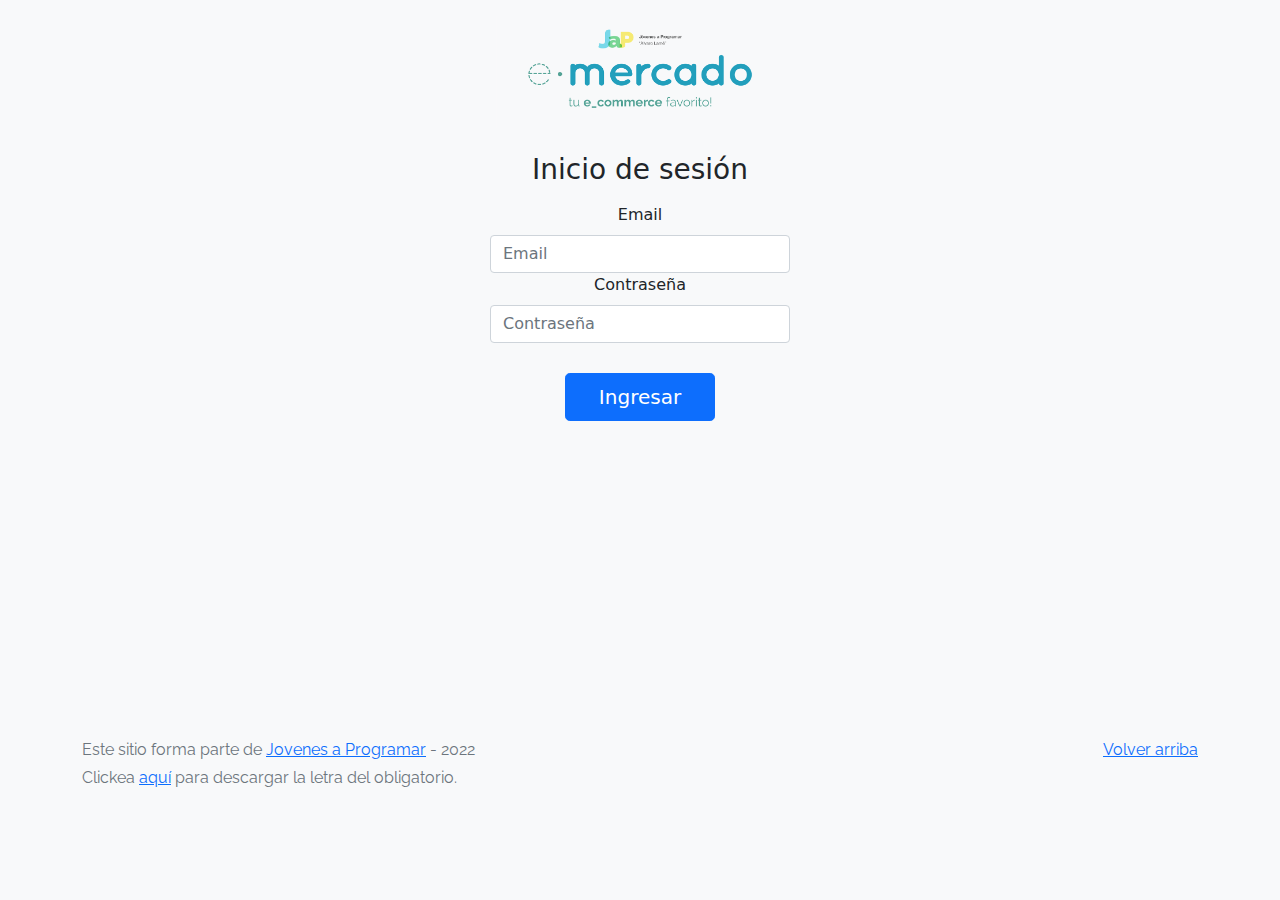
<file: index.html>
<!DOCTYPE html>
<html lang="es">

<head>
  <meta http-equiv="Content-Type" content="text/html; charset=UTF-8">
  <meta name="viewport" content="width=device-width, initial-scale=1, shrink-to-fit=no">
  <title>eMercado - Todo lo que busques está aquí</title>
  
  <link href="https://fonts.googleapis.com/css?family=Raleway:300,300i,400,400i,700,700i,900,900i" rel="stylesheet">
  <link href="css/bootstrap.min.css" rel="stylesheet">
  <link href="css/styles.css" rel="stylesheet">
  <style>
    body {
      background-color: rgb(248, 249, 250);
    }
    button{
      max-width: 150px;
      margin-top: 30px;
    }
  </style>
</head>

<body>
  <body>
    <main class="signin">
        <form>
            <img class="mb-4" src="img/login.png" alt="" width="288" height="114">
            <h1 class="h3 mb-3 fw-normal">Inicio de sesión</h1>
  
            <div class="form-floating">
                <div>
                  <label for="email" class="form-label">Email</label>
                </div>
                <div>
                  <input type="email" class="form-control" id="floatingInput" placeholder="Email">
                  <span class="error" aria-live="polite"></span>
                </div>
            </div>
            <div class="form-floating">
                <div>
                  <label for="password" class="form-label">Contraseña</label>
                </div>
                <div>
                  <input type="password" class="form-control" id="floatingPassword" placeholder="Contraseña">
                  <span class="error" aria-live="polite"></span>
                </div>
            </div>
  
            <button class="w-100 btn btn-lg btn-primary" type="button" id="login_button">Ingresar</button>
            
        </form>
    </main>
    <footer class="text-muted">
        <div class="container">
            <p class="float-end">
                <a href="#">Volver arriba</a>
            </p>
            <p>Este sitio forma parte de <a href="https://jovenesaprogramar.edu.uy/" target="_blank">Jovenes a Programar</a> -
                2022</p>
            <p>Clickea <a target="_blank" href="Letra.pdf">aquí</a> para descargar la letra del obligatorio.</p>
        </div>
    </footer>
  <script src="js/index.js"></script>
</body>

</html>
</file>
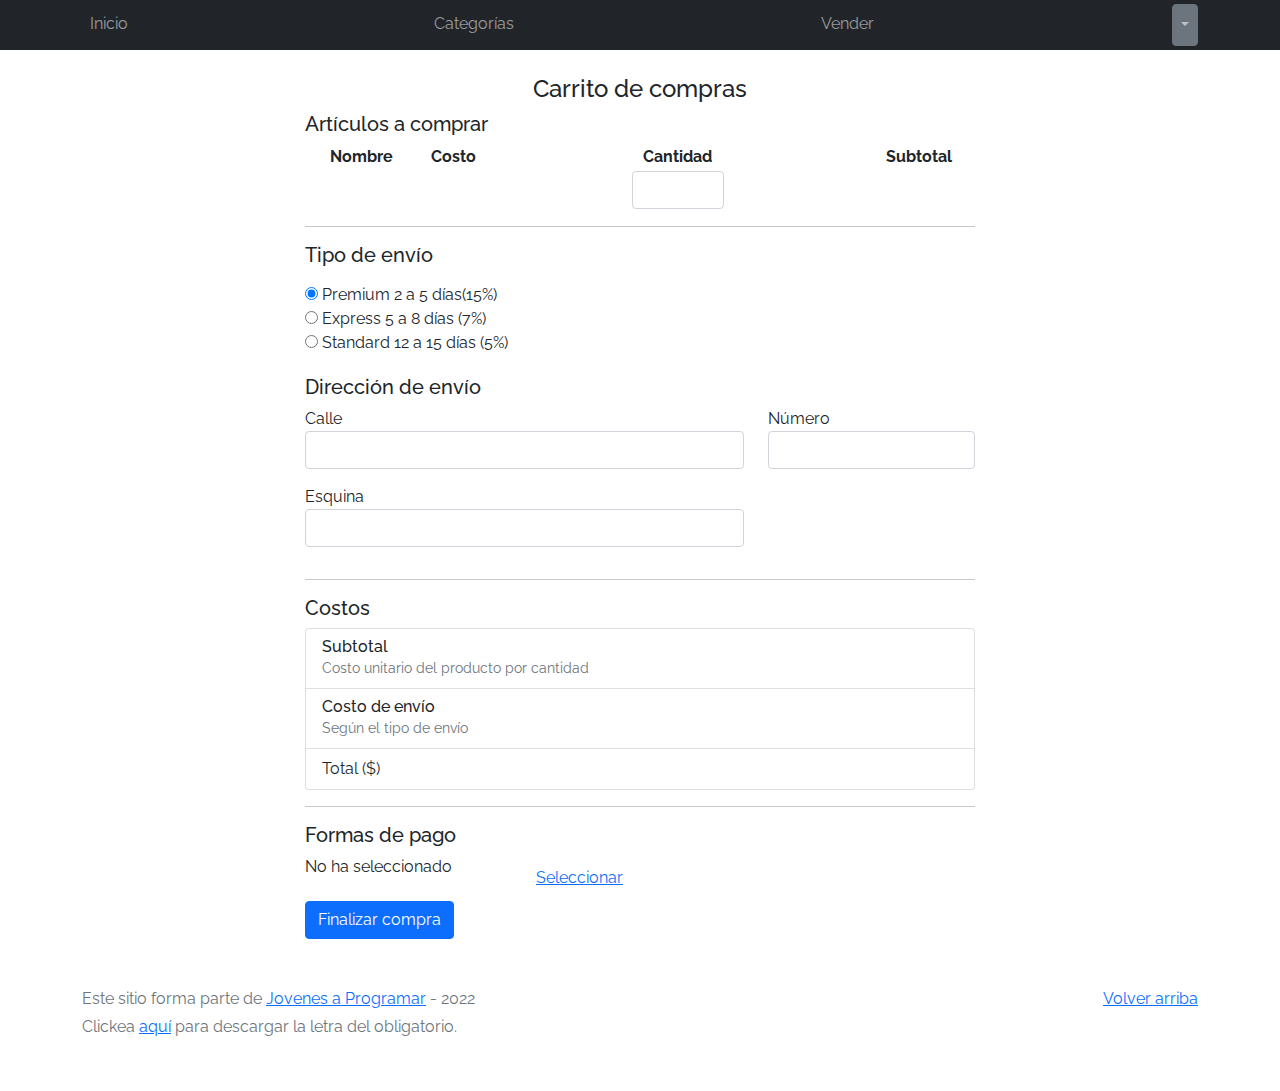
<file: cart.html>
<!DOCTYPE html>
<html lang="es">

<head>
  <meta http-equiv="Content-Type" content="text/html; charset=UTF-8">
  <meta name="viewport" content="width=device-width, initial-scale=1, shrink-to-fit=no">
  <title>eMercado - Todo lo que busques está aquí</title>
  <link href="https://fonts.googleapis.com/css?family=Raleway:300,300i,400,400i,700,700i,900,900i" rel="stylesheet">
  <link href="css/bootstrap.min.css" rel="stylesheet">
  <link href="css/font-awesome.min.css" rel="stylesheet">
  <link href="css/styles.css" rel="stylesheet">
</head>

<body>
  <nav class="navbar navbar-expand-lg navbar-dark bg-dark p-1">
    <div class="container">
      <button class="navbar-toggler" type="button" data-bs-toggle="collapse" data-bs-target="#navbarNav"
        aria-controls="navbarNav" aria-expanded="false" aria-label="Toggle navigation">
        <span class="navbar-toggler-icon"></span>
      </button>
      <div class="collapse navbar-collapse" id="navbarNav">
        <ul class="navbar-nav w-100 justify-content-between">
          <li class="nav-item">
            <a class="nav-link" href="home.html">Inicio</a>
          </li>
          <li class="nav-item">
            <a class="nav-link" href="categories.html">Categorías</a>
          </li>
          <li class="nav-item">
            <a class="nav-link" href="sell.html">Vender</a>
          </li>
          <li class="nav-item">
            <div class="dropdown">
              <a class=" nav-link btn btn-secondary dropdown-toggle" type="button" id="usuario" data-bs-toggle="dropdown">
              </a>
              <ul class="dropdown-menu" aria-labelledby="usuario">
                <li><a class="dropdown-item" href="cart.html">Carrito</a></li>
                <li><a class="dropdown-item" href="my-profile.html">Mi perfil</a></li>
                <li><a class="dropdown-item" href="index.html" id="Session-Close">Cerrar Sesion</a></li>
              </ul>
            </div>
          </li>
        </ul>
      </div>
    </div>
  </nav>
  <main>
    <div class="container">
      <div style="margin:auto";>
        <div style="padding-left: 20%; padding-right: 20%; margin:auto;">
          <h4 class="text-center" style="padding-top: 25px;">Carrito de compras</h4>
          <h5>Artículos a comprar</h5>
          <table style="border-collapse: collapse; width: 100%;" class="text-center">
            <tr style="border-color: black;">
              <th></th>
              <th>Nombre</th>
              <th>Costo</th>
              <th>Cantidad</th>
              <th>Subtotal</th>
            </tr>
            <tr id="cart-load">
              <th id="cart_image"></th>
              <th id="cart_name"></th>
              <th id="cart_cost"></th>
              <th><input id="cart_amount" class="form-control" type="number" value=""style="width:25%;margin:auto"></th>
              <th id="cart_total_cost"></th>
            </tr>
          </table>
          <hr>
          <h5>Tipo de envío</h5>
          <div class="d-block my-3">
            <div class="custom-control custom-radio">
              <input id="gold" name="publicationType" type="radio" class="custom-control-input" checked=""
                required="" onclick="changePorcentage()">
              <label class="custom-control-label" for="gold">Premium 2 a 5 días(15%)</label>
            </div>
            <div class="custom-control custom-radio">
              <input id="premium" name="publicationType" type="radio" class="custom-control-input" required=""onclick="changePorcentage()">
              <label class="custom-control-label" for="premium">Express 5 a 8 días (7%)</label>
            </div>
            <div class="custom-control custom-radio">
              <input id="standard" name="publicationType" type="radio" class="custom-control-input" required="" onclick="changePorcentage()">
              <label class="custom-control-label" for="standard">Standard 12 a 15 días (5%)</label>
            </div>
            <div class="row">
              <h5 style="margin-top: 20px;">Dirección de envío</h5>
              <div class="col-md-8 mb-3">
                <label for="calle">Calle</label>
                <input type="text" class="form-control" id="calle" value="" name="calle">
                <span class="error" aria-live="polite"></span>
              </div>
              <div class="col-md-4 mb-3">
                <label for="numero">Número</label>
                <input type="text" class="form-control" id="numero" value="" name="numero">
                <span class="error" aria-live="polite"></span>
              </div>
              <div class="col-md-8 mb-3">
                <label for="esquina">Esquina</label>
                <input type="text" class="form-control" id="esquina" value="" name="esquina">
                <span class="error" aria-live="polite"></span>
              </div>
            </div>
          </div>
          <hr>
          <h5>Costos</h5>
          <ul class="list-group mb-3">
            <li class="list-group-item d-flex justify-content-between lh-condensed">
              <div>
                <h6 class="my-0">Subtotal</h6>
                <small class="text-muted">Costo unitario del producto por cantidad</small>
              </div>
              <span class="text-muted" id="productCostText"></span>
            </li>
            <li class="list-group-item d-flex justify-content-between lh-condensed">
              <div>
                <h6 class="my-0">Costo de envío</h6>
                <small class="text-muted">Según el tipo de envío</small>
              </div>
              <span class="text-muted" id="comissionText"></span>
            </li>
            <li class="list-group-item d-flex justify-content-between">
              <span>Total ($)</span>
              <strong id="totalCostText"></strong>
            </li>
          </ul>
          <hr>
          <h5>Formas de pago</h5>
          <div class="col-md-6">
            <div class="d-flex justify-content-between" >
              <div>
                <p id="Contenido">No ha seleccionado</p>
                <span class="error" aria-live="polite"></span>
              </div>
              <button type="button" class="m-1 btn btn-link" data-bs-toggle="modal" data-bs-target="#metPago" id="sel_pago">Seleccionar</button>
            </div>
            <button id="finalizar_compra" type="button" class="btn btn-primary">Finalizar compra</button>
          </div>
        </div>
      </div>
    </div>
  </main>
  <footer class="text-muted">
    <div class="container">
      <p class="float-end">
        <a href="#">Volver arriba</a>
      </p>
      <p>Este sitio forma parte de <a href="https://jovenesaprogramar.edu.uy/" target="_blank">Jovenes a Programar</a> -
        2022</p>
      <p>Clickea <a target="_blank" href="Letra.pdf">aquí</a> para descargar la letra del obligatorio.</p>
    </div>
  </footer>
  <div id="spinner-wrapper">
    <div class="lds-ring">
      <div></div>
      <div></div>
      <div></div>
      <div></div>
    </div>
  </div>

  <div class="modal fade" tabindex="-1" id="metPago" style="display: none;" aria-hidden="true">
    <div class="modal-dialog" role="document">
      <div class="modal-content">
        <div class="modal-header">
          <h5 class="modal-title">Forma de pago</h5>
        </div>
        <div class="modal-body">
          <div>
            <input id="credit" name="payType" type="radio" class="custom-control-input" checked=""
              required="">
            <label class="custom-control-label" for="gold">Tarjeta de credito</label>
            <hr>
            <div class="row">
              <div class="col-md-8 mb-3">
                <label for="calle">Número de tarjeta</label>
                <input type="text" class="form-control" id="num_tarjeta" value="" name="num_tarjeta">
                <span class="error" aria-live="polite"></span>
              </div>
              <div class="col-md-4 mb-3">
                <label for="numero">Código de seg.</label>
                <input type="text" class="form-control" id="cod_seg" value="" name="cod_seg">
                <span class="error" aria-live="polite"></span>
              </div>
            </div>
            <div class="col-md-8 mb-3">
              <label for="esquina">Vencimiento(MM/AA)</label>
              <input type="text" class="form-control" id="vencimiento" value="" name="vencimiento">
              <span class="error" aria-live="polite"></span>
            </div>
          </div>
          <div class="custom-control custom-radio">
            <input id="bank" name="payType" type="radio" class="custom-control-input" required="">
            <label class="custom-control-label" for="premium">Transferencia bancaria</label>
            <hr>
            <div class="col-md-8 mb-3">
              <label for="esquina">Número de cuenta</label>
              <input type="text" class="form-control" id="num_cuenta" value="" name="num_cuenta">
              <span class="error" aria-live="polite"></span>
            </div>
          </div>
        </div>
        <div class="modal-footer">
          <button type="button" class="btn btn-primary" data-bs-dismiss="modal">Cerrar</button>
        </div>
      </div>
    </div>
  </div>
  <div class="alert alert-success alert-dismissible fade" role="alert" id="alert-success">
    <p>¡Has comprado con éxito!</p>
    <button type="button" class="btn-close" data-bs-dismiss="alert" aria-label="Close"></button>
  </div>
  
  <script src="js/bootstrap.bundle.min.js"></script>
  <script src="js/init.js"></script>
  <script src="js/cart.js"></script>
</body>



</html>
</file>
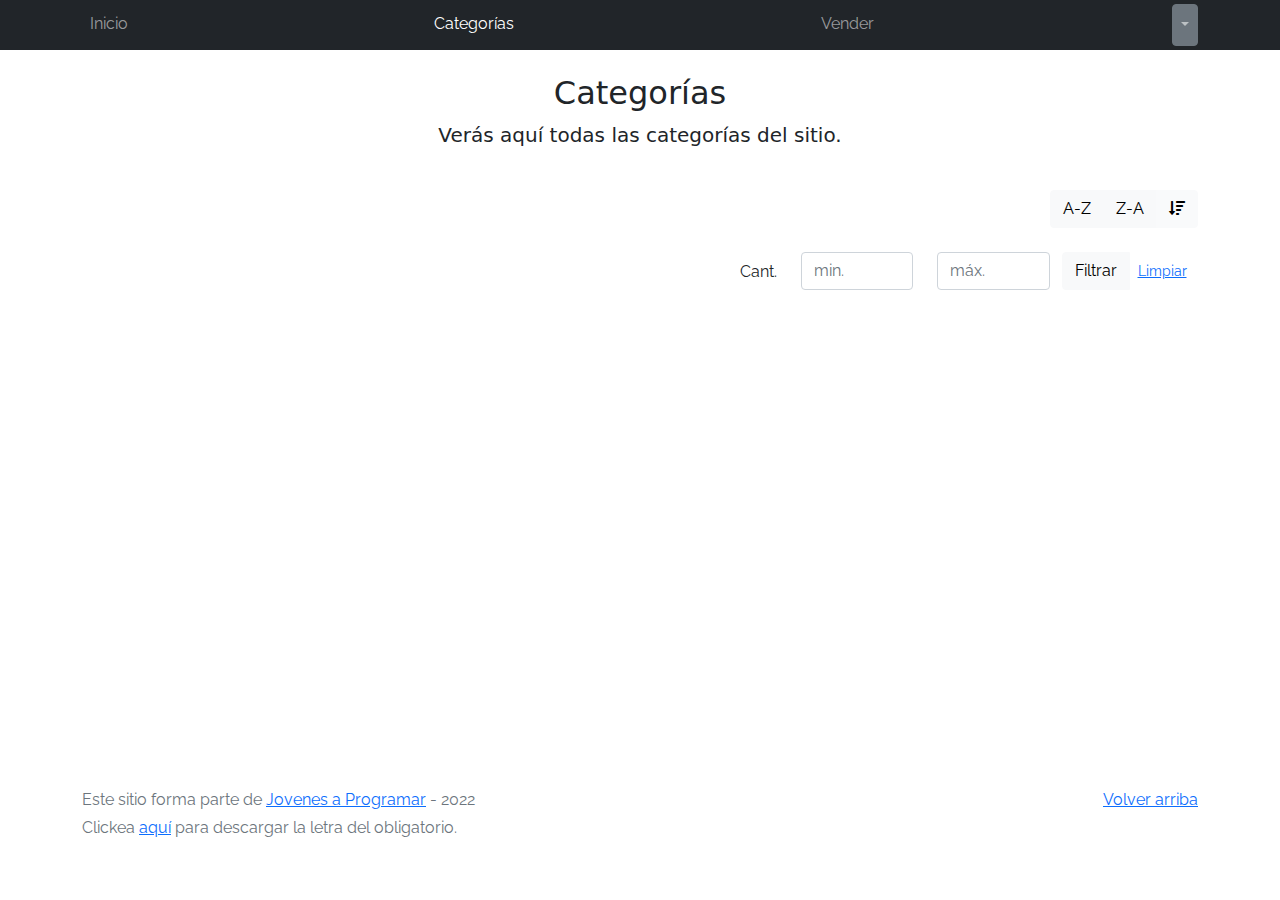
<file: categories.html>
<!DOCTYPE html>
<html lang="es">

<head>
  <meta http-equiv="Content-Type" content="text/html; charset=UTF-8">
  <meta name="viewport" content="width=device-width, initial-scale=1, shrink-to-fit=no">
  <title>eMercado - Todo lo que busques está aquí</title>

  <link href="https://fonts.googleapis.com/css?family=Raleway:300,300i,400,400i,700,700i,900,900i" rel="stylesheet">
  <link href="css/font-awesome.min.css" rel="stylesheet">
  <link href="css/bootstrap.min.css" rel="stylesheet">
  <link href="css/styles.css" rel="stylesheet">
</head>

<body>
  <nav class="navbar navbar-expand-lg navbar-dark bg-dark p-1">
    <div class="container">
      <button class="navbar-toggler" type="button" data-bs-toggle="collapse" data-bs-target="#navbarNav"
        aria-controls="navbarNav" aria-expanded="false" aria-label="Toggle navigation">
        <span class="navbar-toggler-icon"></span>
      </button>
      <div class="collapse navbar-collapse" id="navbarNav">
        <ul class="navbar-nav w-100 justify-content-between">
          <li class="nav-item">
            <a class="nav-link" href="home.html">Inicio</a>
          </li>
          <li class="nav-item">
            <a class="nav-link active" href="categories.html">Categorías</a>
          </li>
          <li class="nav-item">
            <a class="nav-link" href="sell.html">Vender</a>
          </li>
          <li class="nav-item">
            <div class="dropdown">
              <a class=" nav-link btn btn-secondary dropdown-toggle" type="button" id="usuario" data-bs-toggle="dropdown">
              </a>
              <ul class="dropdown-menu" aria-labelledby="usuario">
                <li><a class="dropdown-item" href="cart.html">Carrito</a></li>
                <li><a class="dropdown-item" href="my-profile.html">Mi perfil</a></li>
                <li><a class="dropdown-item" href="index.html" id="Session-Close">Cerrar Sesion</a></li>
              </ul>
            </div>
          </li>
        </ul>
      </div>
    </div>
  </nav>
  <main class="pb-5">
    <div class="text-center p-4">
      <h2>Categorías</h2>
      <p class="lead">Verás aquí todas las categorías del sitio.</p>
    </div>
    <div class="container">
      <div class="row">
        <div class="col text-end">
          <div class="btn-group btn-group-toggle mb-4" data-bs-toggle="buttons">
            <input type="radio" class="btn-check" name="options" id="sortAsc">
            <label class="btn btn-light" for="sortAsc">A-Z</label>
            <input type="radio" class="btn-check" name="options" id="sortDesc">
            <label class="btn btn-light" for="sortDesc">Z-A</label>
            <input type="radio" class="btn-check" name="options" id="sortByCount" checked>
            <label class="btn btn-light" for="sortByCount"><i class="fas fa-sort-amount-down mr-1"></i></label>
          </div>
        </div>
      </div>
      <div class="row">
        <div class="col-lg-6 offset-lg-6 col-md-12 mb-1 container">
          <div class="row container p-0 m-0">
            <div class="col">
              <p class="font-weight-normal text-end my-2">Cant.</p>
            </div>
            <div class="col">
              <input class="form-control" type="number" placeholder="min." id="rangeFilterCountMin">
            </div>
            <div class="col">
              <input class="form-control" type="number" placeholder="máx." id="rangeFilterCountMax">
            </div>
            <div class="col-3 p-0">
              <div class="btn-group" role="group">
                <button class="btn btn-light btn-block" id="rangeFilterCount">Filtrar</button>
                <button class="btn btn-link btn-sm" id="clearRangeFilter">Limpiar</button>
              </div>
            </div>
          </div>
        </div>
      </div>
      <div class="row">
        <div class="list-group" id="cat-list-container">
        </div>
      </div>
    </div>
  </main>
  <footer class="text-muted">
    <div class="container">
      <p class="float-end">
        <a href="#">Volver arriba</a>
      </p>
      <p>Este sitio forma parte de <a href="https://jovenesaprogramar.edu.uy/" target="_blank">Jovenes a Programar</a> -
        2022</p>
      <p>Clickea <a target="_blank" href="Letra.pdf">aquí</a> para descargar la letra del obligatorio.</p>
    </div>
  </footer>
  <div id="spinner-wrapper">
    <div class="lds-ring">
      <div></div>
      <div></div>
      <div></div>
      <div></div>
    </div>
  </div>
  <script src="js/bootstrap.bundle.min.js"></script>
  <script src="js/init.js"></script>
  <script src="js/categories.js"></script>
</body>

</html>
</file>
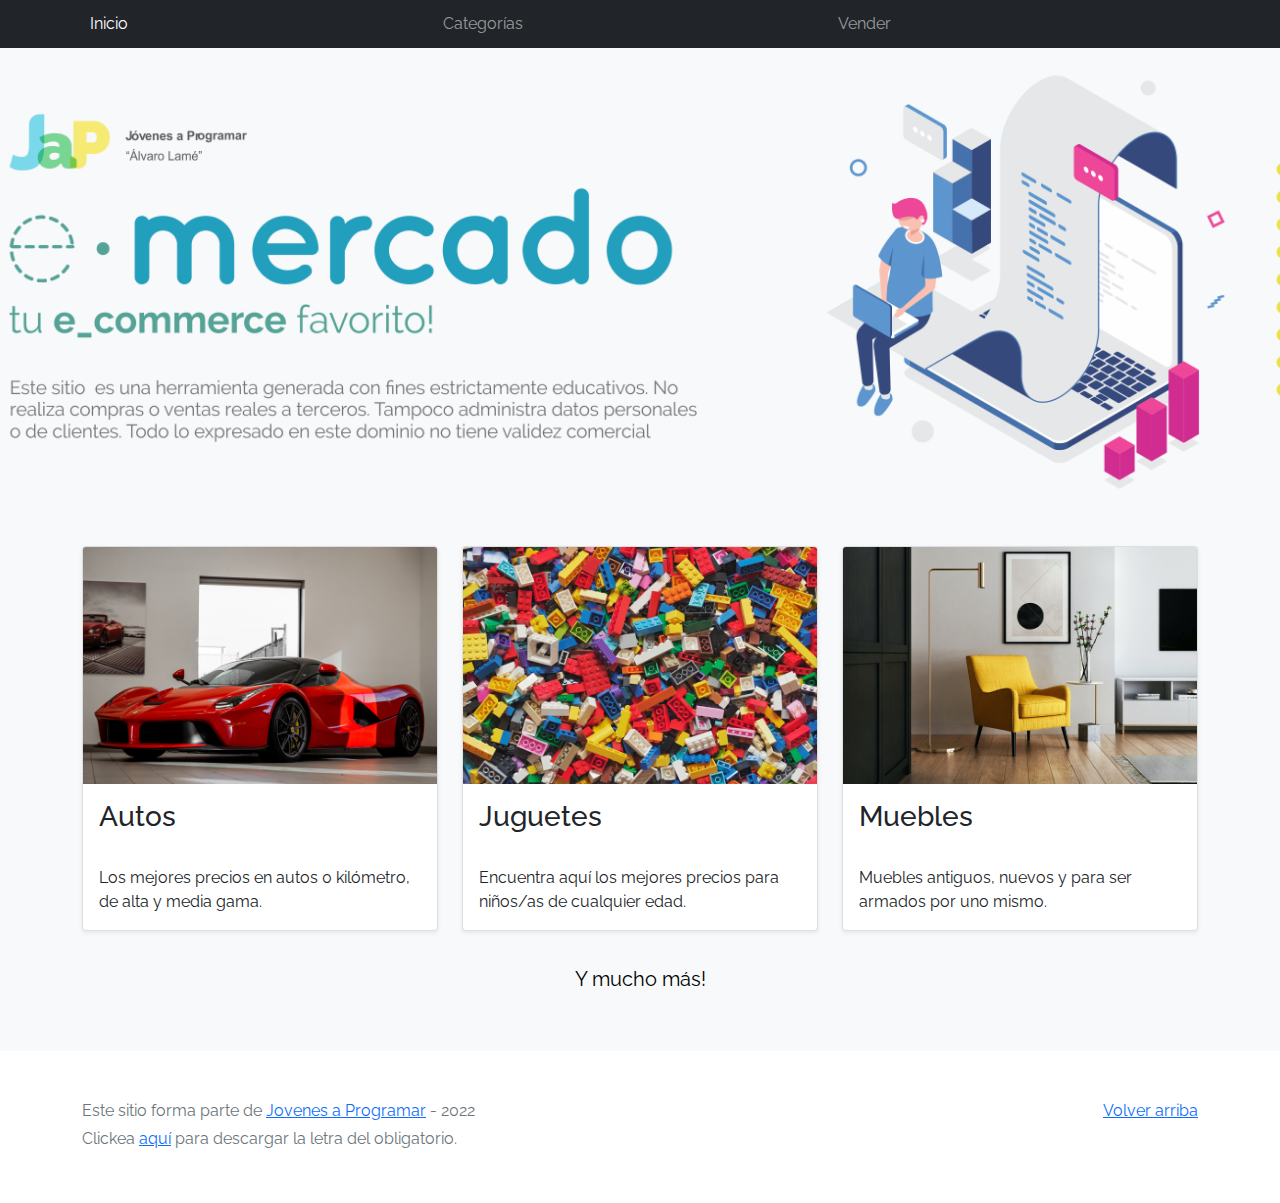
<file: home.html>
<!DOCTYPE html>
<html lang="es">

<head>
  <meta http-equiv="Content-Type" content="text/html; charset=UTF-8">
  <meta name="viewport" content="width=device-width, initial-scale=1, shrink-to-fit=no">
  <title>eMercado - Todo lo que busques está aquí</title>

  <link href="https://fonts.googleapis.com/css?family=Raleway:300,300i,400,400i,700,700i,900,900i" rel="stylesheet">
  <link href="css/bootstrap.min.css" rel="stylesheet">
  <link href="css/styles.css" rel="stylesheet">
</head>

<body>
  <nav class="navbar navbar-expand-lg navbar-dark bg-dark p-1">
    <div class="container">
      <button class="navbar-toggler" type="button" data-bs-toggle="collapse" data-bs-target="#navbarNav"
        aria-controls="navbarNav" aria-expanded="false" aria-label="Toggle navigation">
        <span class="navbar-toggler-icon"></span>
      </button>
      <div class="collapse navbar-collapse" id="navbarNav">
        <ul class="navbar-nav w-100 justify-content-between">
          <li class="nav-item">
            <a class="nav-link active" href="home.html">Inicio</a>
          </li>
          <li class="nav-item">
            <a class="nav-link" href="categories.html">Categorías</a>
          </li>
          <li class="nav-item">
            <a class="nav-link" href="sell.html">Vender</a>
          </li>
          <li class="nav-item">
          </li>
        </ul>
      </div>
    </div>
  </nav>
  <main>
    <div class="jumbotron text-center"></div>
    <div class="album py-5 bg-light">
      <div class="container">
        <div class="row">
          <div class="col-md-4">
            <div class="card mb-4 shadow-sm custom-card cursor-active" id="autos">
              <img class="bd-placeholder-img card-img-top" src="img/cars_index.jpg"
                alt="Imgagen representativa de la categoría 'Autos'">
              <h3 class="m-3">Autos</h3>
              <div class="card-body">
                <p class="card-text">Los mejores precios en autos 0 kilómetro, de alta y media gama.</p>
              </div>
            </div>
          </div>
          <div class="col-md-4">
            <div class="card mb-4 shadow-sm custom-card cursor-active" id="juguetes">
              <img class="bd-placeholder-img card-img-top" src="img/toys_index.jpg"
                alt="Imgagen representativa de la categoría 'Juguetes'">
              <h3 class="m-3">Juguetes</h3>
              <div class="card-body">
                <p class="card-text">Encuentra aquí los mejores precios para niños/as de cualquier edad.</p>
              </div>
            </div>
          </div>
          <div class="col-md-4">
            <div class="card mb-4 shadow-sm custom-card cursor-active" id="muebles">
              <img class="bd-placeholder-img card-img-top" src="img/furniture_index.jpg"
                alt="Imgagen representativa de la categoría 'Muebles'">
              <h3 class="m-3">Muebles</h3>
              <div class="card-body">
                <p class="card-text">Muebles antiguos, nuevos y para ser armados por uno mismo.</p>
              </div>
            </div>
          </div>
        </div>
        <div class="row">
          <a class="btn btn-light btn-lg btn-block" href="categories.html">Y mucho más!</a>
        </div>
      </div>
    </div>
  </main>
  <footer class="text-muted">
    <div class="container">
      <p class="float-end">
        <a href="#">Volver arriba</a>
      </p>
      <p>Este sitio forma parte de <a href="https://jovenesaprogramar.edu.uy/" target="_blank">Jovenes a Programar</a> -
        2022</p>
      <p>Clickea <a target="_blank" href="Letra.pdf">aquí</a> para descargar la letra del obligatorio.</p>
    </div>
  </footer>
  <script src="js/bootstrap.bundle.min.js"></script>
  <script src="js/home.js"></script>
  <script src="js/init.js"></script>
</body>

</html>
</file>
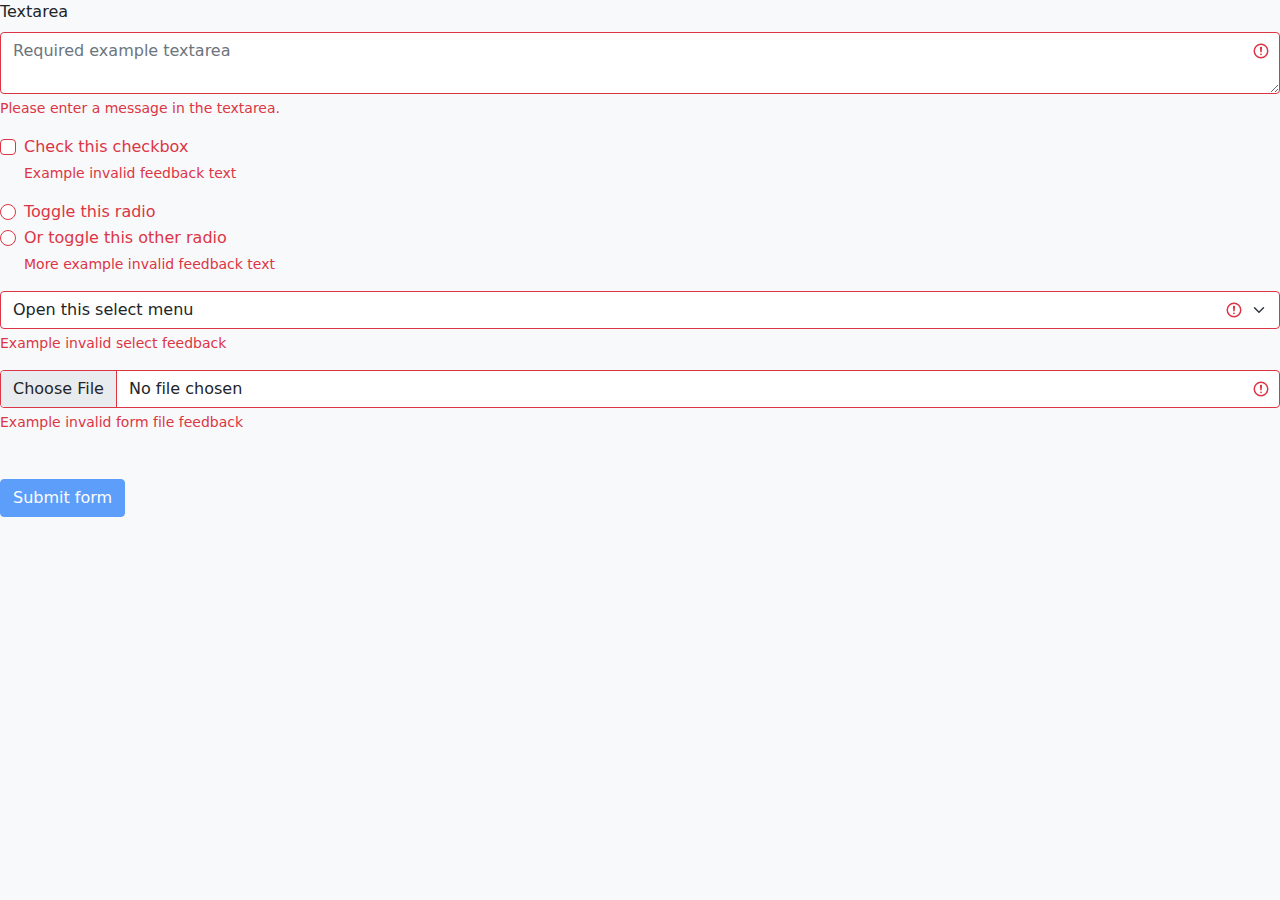
<file: login.html>
<!DOCTYPE html>
<html lang="es">

<head>
  <meta http-equiv="Content-Type" content="text/html; charset=UTF-8">
  <meta name="viewport" content="width=device-width, initial-scale=1, shrink-to-fit=no">
  <title>eMercado - Todo lo que busques está aquí</title>
  
  <link href="https://fonts.googleapis.com/css?family=Raleway:300,300i,400,400i,700,700i,900,900i" rel="stylesheet">
  <link href="css/bootstrap.min.css" rel="stylesheet">
  <link href="css/styles.css" rel="stylesheet">
  <style>
    body {
      background-color: rgb(248, 249, 250);
    }
    button{
      max-width: 150px;
      margin-top: 30px;
    }
  </style>
</head>

<body>
  <body>
    <form class="was-validated">
      <div class="mb-3">
        <label for="validationTextarea" class="form-label">Textarea</label>
        <textarea class="form-control is-invalid" id="validationTextarea" placeholder="Required example textarea" required></textarea>
        <div class="invalid-feedback">
          Please enter a message in the textarea.
        </div>
      </div>
    
      <div class="form-check mb-3">
        <input type="checkbox" class="form-check-input" id="validationFormCheck1" required>
        <label class="form-check-label" for="validationFormCheck1">Check this checkbox</label>
        <div class="invalid-feedback">Example invalid feedback text</div>
      </div>
    
      <div class="form-check">
        <input type="radio" class="form-check-input" id="validationFormCheck2" name="radio-stacked" required>
        <label class="form-check-label" for="validationFormCheck2">Toggle this radio</label>
      </div>
      <div class="form-check mb-3">
        <input type="radio" class="form-check-input" id="validationFormCheck3" name="radio-stacked" required>
        <label class="form-check-label" for="validationFormCheck3">Or toggle this other radio</label>
        <div class="invalid-feedback">More example invalid feedback text</div>
      </div>
    
      <div class="mb-3">
        <select class="form-select" required aria-label="select example">
          <option value="">Open this select menu</option>
          <option value="1">One</option>
          <option value="2">Two</option>
          <option value="3">Three</option>
        </select>
        <div class="invalid-feedback">Example invalid select feedback</div>
      </div>
    
      <div class="mb-3">
        <input type="file" class="form-control" aria-label="file example" required>
        <div class="invalid-feedback">Example invalid form file feedback</div>
      </div>
    
      <div class="mb-3">
        <button class="btn btn-primary" type="submit" disabled>Submit form</button>
      </div>
    </form>
  <script src="js/index.js"></script>
</body>

</html>
</file>
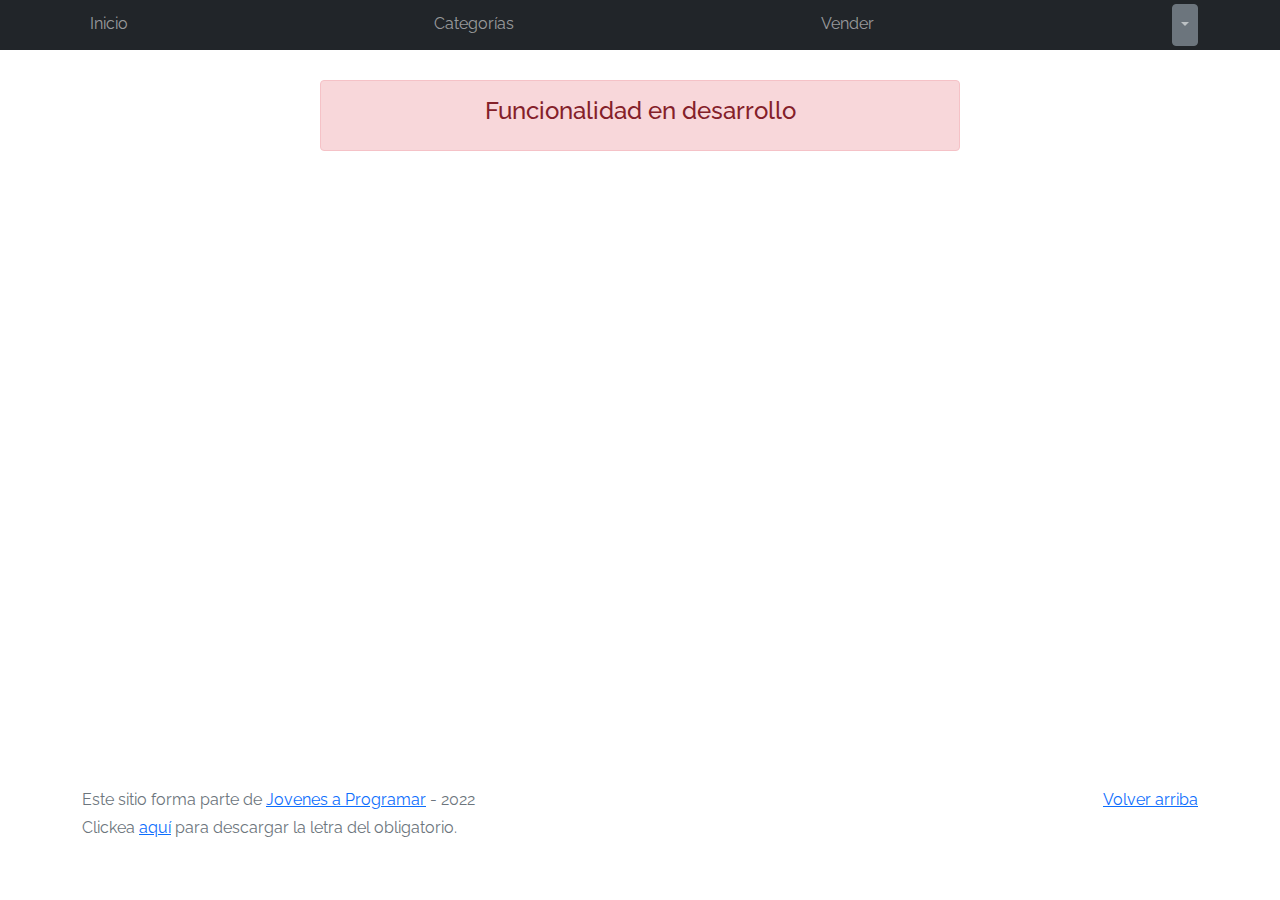
<file: my-profile.html>
<!DOCTYPE html>
<html lang="es">

<head>
  <meta http-equiv="Content-Type" content="text/html; charset=UTF-8">
  <meta name="viewport" content="width=device-width, initial-scale=1, shrink-to-fit=no">
  <title>eMercado - Todo lo que busques está aquí</title>
  <link href="https://fonts.googleapis.com/css?family=Raleway:300,300i,400,400i,700,700i,900,900i" rel="stylesheet">
  <link href="css/bootstrap.min.css" rel="stylesheet">
  <link href="css/styles.css" rel="stylesheet">
  <style>
    .bd-placeholder-img {
      font-size: 1.125rem;
      text-anchor: middle;
      -webkit-user-select: none;
      -moz-user-select: none;
      -ms-user-select: none;
      user-select: none;
    }

    @media (min-width: 768px) {
      .bd-placeholder-img-lg {
        font-size: 3.5rem;
      }
    }
  </style>
</head>

<body>
  <nav class="navbar navbar-expand-lg navbar-dark bg-dark p-1">
    <div class="container">
      <button class="navbar-toggler" type="button" data-bs-toggle="collapse" data-bs-target="#navbarNav"
        aria-controls="navbarNav" aria-expanded="false" aria-label="Toggle navigation">
        <span class="navbar-toggler-icon"></span>
      </button>
      <div class="collapse navbar-collapse" id="navbarNav">
        <ul class="navbar-nav w-100 justify-content-between">
          <li class="nav-item">
            <a class="nav-link" href="home.html">Inicio</a>
          </li>
          <li class="nav-item">
            <a class="nav-link" href="categories.html">Categorías</a>
          </li>
          <li class="nav-item">
            <a class="nav-link" href="sell.html">Vender</a>
          </li>
          <li class="nav-item">
            <div class="dropdown">
              <a class=" nav-link btn btn-secondary dropdown-toggle" type="button" id="usuario" data-bs-toggle="dropdown">
              </a>
              <ul class="dropdown-menu" aria-labelledby="usuario">
                <li><a class="dropdown-item" href="cart.html">Carrito</a></li>
                <li><a class="dropdown-item" href="my-profile.html">Mi perfil</a></li>
                <li><a class="dropdown-item" href="index.html" id="Session-Close">Cerrar Sesion</a></li>
              </ul>
            </div>
          </li>
        </ul>
      </div>
    </div>
  </nav>
  <main>
    <div class="container">
      <div class="alert alert-danger text-center" role="alert">
        <h4 class="alert-heading">Funcionalidad en desarrollo</h4>
      </div>
    </div>
  </main>
  <footer class="text-muted">
    <div class="container">
      <p class="float-end">
        <a href="#">Volver arriba</a>
      </p>
      <p>Este sitio forma parte de <a href="https://jovenesaprogramar.edu.uy/" target="_blank">Jovenes a Programar</a> -
        2022</p>
      <p>Clickea <a target="_blank" href="Letra.pdf">aquí</a> para descargar la letra del obligatorio.</p>
    </div>
  </footer>
  <script src="js/bootstrap.bundle.min.js"></script>
  <script src="js/init.js"></script>
  <script src="js/my-profile.js"></script>
</body>

</html>
</file>
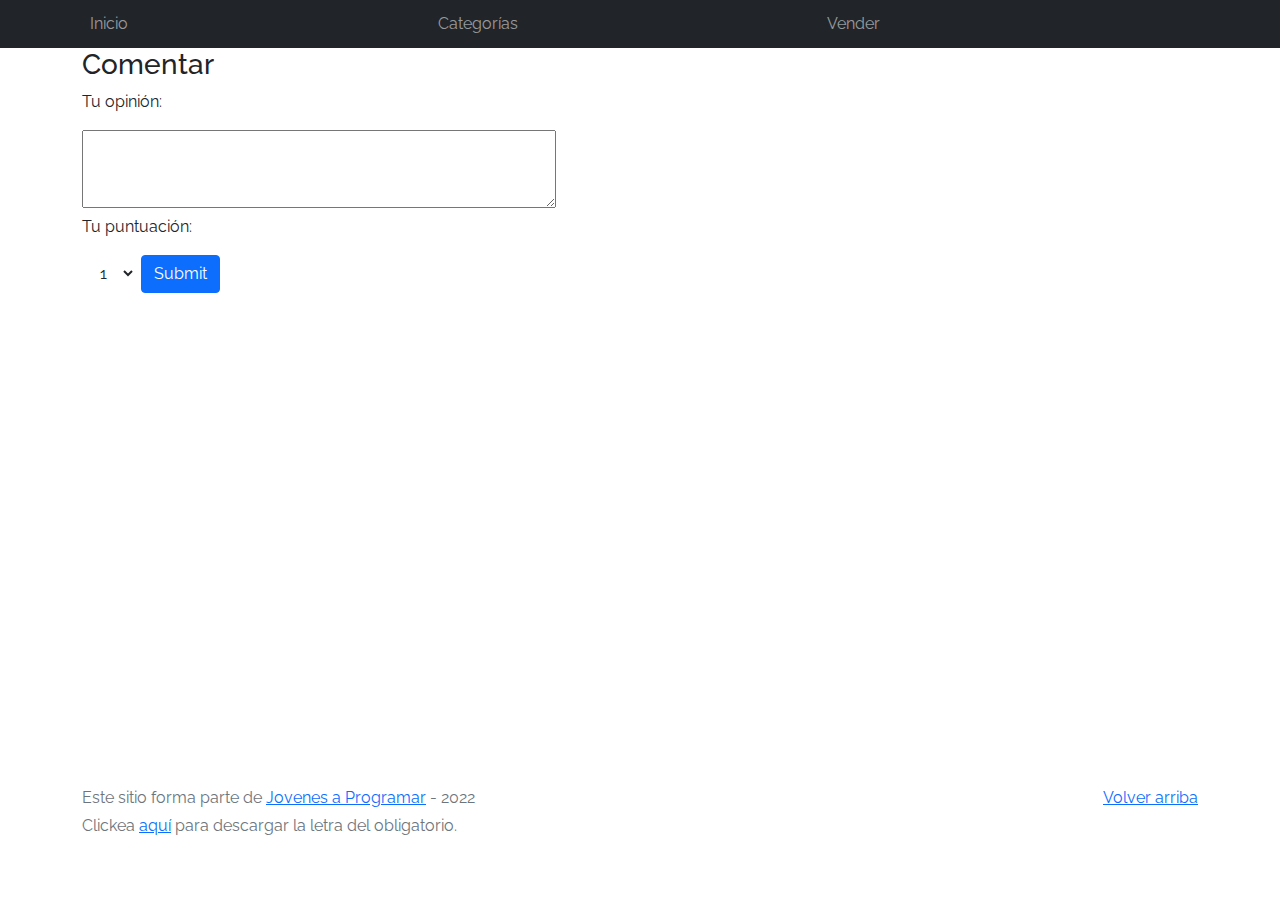
<file: product-info.html>
<!DOCTYPE html>
<html lang="es">

<head>
  <meta http-equiv="Content-Type" content="text/html; charset=UTF-8">
  <meta name="viewport" content="width=device-width, initial-scale=1, shrink-to-fit=no">
  <title>eMercado - Todo lo que busques está aquí</title>

  <link href="https://fonts.googleapis.com/css?family=Raleway:300,300i,400,400i,700,700i,900,900i" rel="stylesheet">
  <link href="css/font-awesome.min.css" rel="stylesheet">
  <link href="css/bootstrap.min.css" rel="stylesheet">
  <link href="css/styles.css" rel="stylesheet">
</head>

<body>
  <nav class="navbar navbar-expand-lg navbar-dark bg-dark p-1">
    <div class="container">
      <button class="navbar-toggler" type="button" data-bs-toggle="collapse" data-bs-target="#navbarNav"
        aria-controls="navbarNav" aria-expanded="false" aria-label="Toggle navigation">
        <span class="navbar-toggler-icon"></span>
      </button>
      <div class="collapse navbar-collapse" id="navbarNav">
        <ul class="navbar-nav w-100 justify-content-between">
          <li class="nav-item">
            <a class="nav-link" href="home.html">Inicio</a>
          </li>
          <li class="nav-item">
            <a class="nav-link" href="categories.html">Categorías</a>
          </li>
          <li class="nav-item">
            <a class="nav-link" href="sell.html">Vender</a>
          </li>
          <li class="nav-item">
            <a class="nav-link" id="usuario"></a>
          </li>
        </ul>
      </div>
    </div>
  </nav>
  <main>
    <div class="container" id="product_info_contaider">

    </div>
    <div class="container">
      <form>
        <h3>Comentar</h3>
        <p>Tu opinión:</p>
        <textarea name="opinion" rows="3" cols="50"></textarea> 
        <p>Tu puntuación:</p>
        <select name="puntuación"class="btn">
          <option value="1">1</option>
          <option value="2">2</option>
          <option value="3">3</option>
          <option value="4">4</option>
          <option value="5">5</option>
        </select>
        <input type="submit" class="btn btn-primary">
      </form>
    </div>
  </main>
  <footer class="text-muted">
    <div class="container">
      <p class="float-end">
        <a href="#">Volver arriba</a>
      </p>
      <p>Este sitio forma parte de <a href="https://jovenesaprogramar.edu.uy/" target="_blank">Jovenes a Programar</a> -
        2022</p>
      <p>Clickea <a target="_blank" href="Letra.pdf">aquí</a> para descargar la letra del obligatorio.</p>
    </div>
  </footer>
  <div id="spinner-wrapper">
    <div class="lds-ring">
      <div></div>
      <div></div>
      <div></div>
      <div></div>
    </div>
  </div>
  <script src="js/bootstrap.bundle.min.js"></script>
  <script src="js/init.js"></script>
  <script src="js/product-info.js"></script>
</body>

</html>
</file>
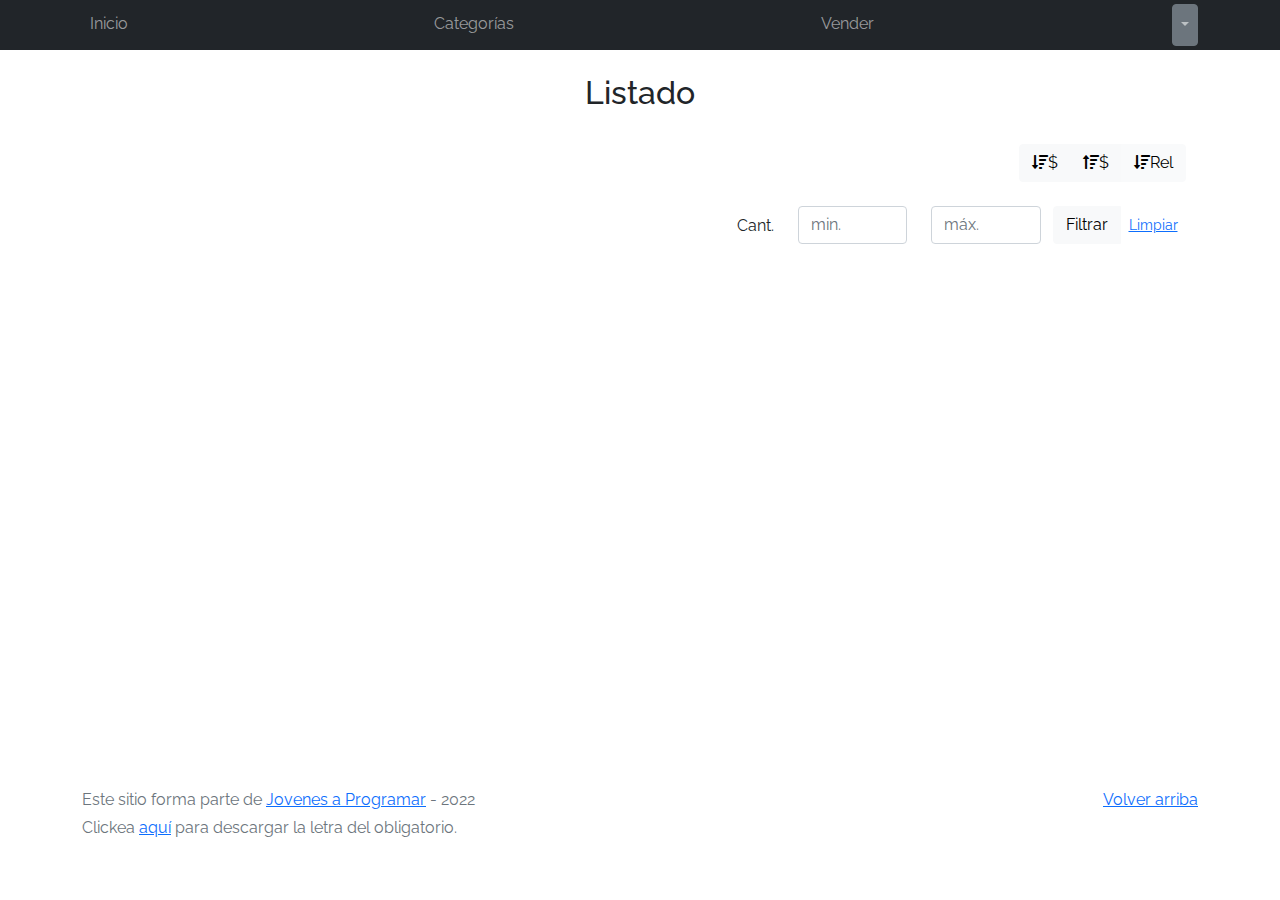
<file: products.html>
<!DOCTYPE html>
<html lang="es">

<head>
  <meta http-equiv="Content-Type" content="text/html; charset=UTF-8">
  <meta name="viewport" content="width=device-width, initial-scale=1, shrink-to-fit=no">
  <title>eMercado - Todo lo que busques está aquí</title>

  <link href="https://fonts.googleapis.com/css?family=Raleway:300,300i,400,400i,700,700i,900,900i" rel="stylesheet">
  <link href="css/font-awesome.min.css" rel="stylesheet">
  <link href="css/bootstrap.min.css" rel="stylesheet">
  <link href="css/styles.css" rel="stylesheet">
</head>

<body>
  <nav class="navbar navbar-expand-lg navbar-dark bg-dark p-1">
    <div class="container">
      <button class="navbar-toggler" type="button" data-bs-toggle="collapse" data-bs-target="#navbarNav"
        aria-controls="navbarNav" aria-expanded="false" aria-label="Toggle navigation">
        <span class="navbar-toggler-icon"></span>
      </button>
      <div class="collapse navbar-collapse" id="navbarNav">
        <ul class="navbar-nav w-100 justify-content-between">
          <li class="nav-item">
            <a class="nav-link" href="home.html">Inicio</a>
          </li>
          <li class="nav-item">
            <a class="nav-link" href="categories.html">Categorías</a>
          </li>
          <li class="nav-item">
            <a class="nav-link" href="sell.html">Vender</a>
          </li>
          <li class="nav-item">
            <div class="dropdown">
              <a class=" nav-link btn btn-secondary dropdown-toggle" type="button" id="usuario" data-bs-toggle="dropdown">
              </a>
              <ul class="dropdown-menu" aria-labelledby="usuario">
                <li><a class="dropdown-item" href="cart.html">Carrito</a></li>
                <li><a class="dropdown-item" href="my-profile.html">Mi perfil</a></li>
                <li><a class="dropdown-item" href="index.html" id="Session-Close">Cerrar Sesion</a></li>
              </ul>
            </div>
          </li>
        </ul>
      </div>
    </div>
  </nav>
  <main class="pb-5 container">
    <div class="text-center p-4">
      <h2>Listado</h2>
    </div>
    <div class="container">
      <div class="row">
        <div class="col text-end">
          <div class="btn-group btn-group-toggle mb-4" data-bs-toggle="buttons">
            <input type="radio" class="btn-check" name="options" id="sortAsc">
            <label class="btn btn-light" for="sortAsc"><i class="fas fa-sort-amount-down mr-1"></i>$</label>
            <input type="radio" class="btn-check" name="options" id="sortDesc">
            <label class="btn btn-light" for="sortDesc"><i class="fas fa-sort-amount-up mr-1"></i>$</label>
            <input type="radio" class="btn-check" name="options" id="sortByRel" checked>
            <label class="btn btn-light" for="sortByRel"><i class="fas fa-sort-amount-down mr-1"></i>Rel</label>
          </div>
        </div>
      </div>
      <div class="row">
        <div class="col-lg-6 offset-lg-6 col-md-12 mb-1 container">
          <div class="row container p-0 m-0">
            <div class="col">
              <p class="font-weight-normal text-end my-2">Cant.</p>
            </div>
            <div class="col">
              <input class="form-control" type="number" placeholder="min." id="rangeFilterCostMin">
            </div>
            <div class="col">
              <input class="form-control" type="number" placeholder="máx." id="rangeFilterCostMax">
            </div>
            <div class="col-3 p-0">
              <div class="btn-group" role="group">
                <button class="btn btn-light btn-block" id="rangeFilterCost">Filtrar</button>
                <button class="btn btn-link btn-sm" id="clearRangeFilter">Limpiar</button>
              </div>
            </div>
          </div>
        </div>
      </div>
      <div class="row">
        <div class="list-group" id="cat-list-container">
          
        </div>
      </div>
    </div>
  </main>
  <footer class="text-muted">
    <div class="container">
      <p class="float-end">
        <a href="#">Volver arriba</a>
      </p>
      <p>Este sitio forma parte de <a href="https://jovenesaprogramar.edu.uy/" target="_blank">Jovenes a Programar</a> -
        2022</p>
      <p>Clickea <a target="_blank" href="Letra.pdf">aquí</a> para descargar la letra del obligatorio.</p>
    </div>
  </footer>
  <div id="spinner-wrapper">
    <div class="lds-ring">
      <div></div>
      <div></div>
      <div></div>
      <div></div>
    </div>
  </div>
  <script src="js/bootstrap.bundle.min.js"></script>
  <script src="js/init.js"></script>
  <script src="js/products.js"></script>
</body>

</html>
</file>
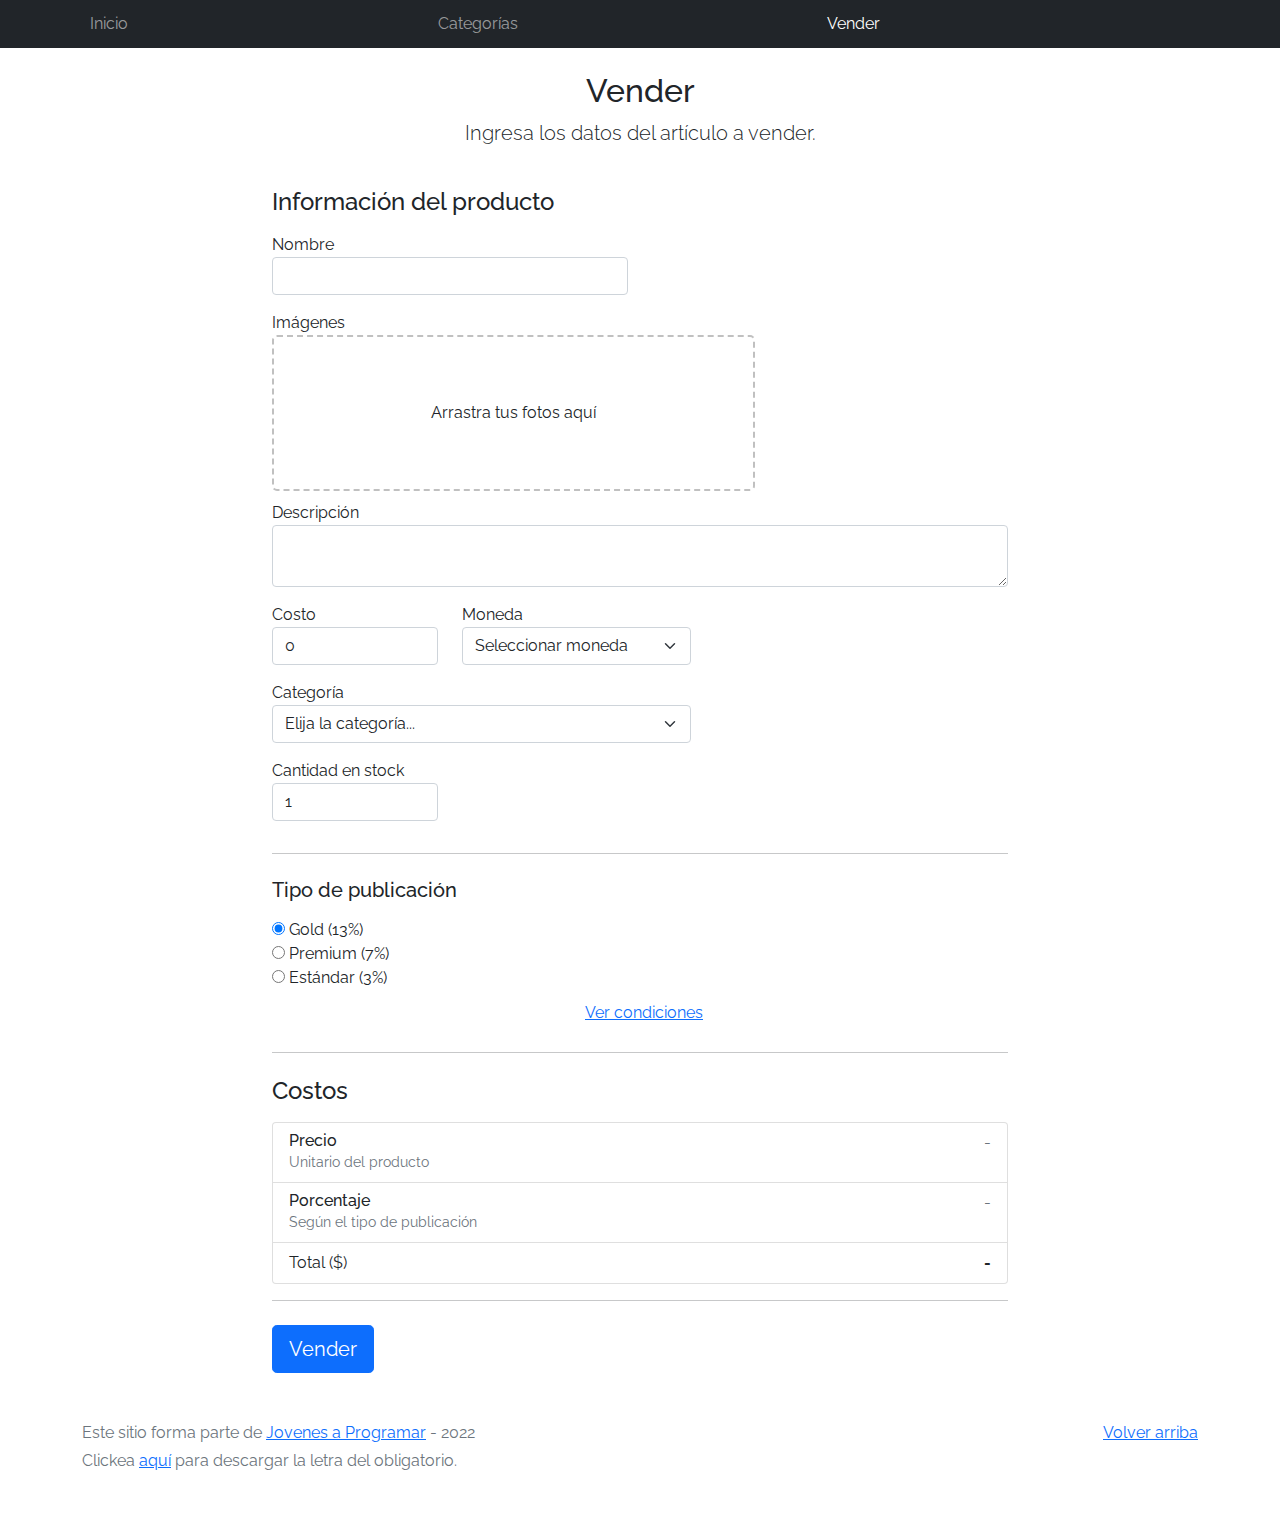
<file: sell.html>
<!DOCTYPE html>
<html lang="es">

<head>
  <meta http-equiv="Content-Type" content="text/html; charset=UTF-8">
  <meta name="viewport" content="width=device-width, initial-scale=1, shrink-to-fit=no">
  <title>eMercado - Todo lo que busques está aquí</title>
  <link href="https://fonts.googleapis.com/css?family=Raleway:300,300i,400,400i,700,700i,900,900i" rel="stylesheet">
  <link href="css/bootstrap.min.css" rel="stylesheet">
  <link href="css/dropzone.css" rel="stylesheet">
  <link href="css/styles.css" rel="stylesheet">
</head>

<body>
  <nav class="navbar navbar-expand-lg navbar-dark bg-dark p-1">
    <div class="container">
      <button class="navbar-toggler" type="button" data-bs-toggle="collapse" data-bs-target="#navbarNav"
        aria-controls="navbarNav" aria-expanded="false" aria-label="Toggle navigation">
        <span class="navbar-toggler-icon"></span>
      </button>
      <div class="collapse navbar-collapse" id="navbarNav">
        <ul class="navbar-nav w-100 justify-content-between">
          <li class="nav-item">
            <a class="nav-link" href="home.html">Inicio</a>
          </li>
          <li class="nav-item">
            <a class="nav-link" href="categories.html">Categorías</a>
          </li>
          <li class="nav-item">
            <a class="nav-link active" href="sell.html">Vender</a>
          </li>
          <li class="nav-item">
            <a class="nav-link" id="usuario"></a>
          </li>
        </ul>
      </div>
    </div>
  </nav>
  <div class="container">
    <div class="text-center p-4">
      <h2>Vender</h2>
      <p class="lead">Ingresa los datos del artículo a vender.</p>
    </div>
    <div class="row justify-content-md-center">
      <div class="col-md-8 order-md-1">
        <h4 class="mb-3">Información del producto</h4>
        <form class="needs-validation" id="sell-info">
          <div class="row">
            <div class="col-md-6 mb-3">
              <label for="productName">Nombre</label>
              <input type="text" class="form-control" id="productName" value="" name="productName">
              <div class="invalid-feedback">
                Ingresa un nombre
              </div>
            </div>
          </div>
          <div class="row">
            <div class="col-md-8 order-md-1">
              <label>Imágenes</label>
              <div class="needsclick dz-clickable" id="file-upload">
                <div class="dz-message needsclick">
                  Arrastra tus fotos aquí<br>
                </div>
              </div>
            </div>
          </div>
          <div class="row">
            <div class="col-md-12 mb-3">
              <label for="productDescription">Descripción</label>
              <textarea name="productDescription" class="form-control" id="productDescription"></textarea>
            </div>
          </div>
          <div class="row">
            <div class="col-md-3 mb-3">
              <label for="productCostInput">Costo</label>
              <input type="number" name="productCostInput" class="form-control" id="productCostInput" placeholder="" required="" value="0"
                min="0">
              <div class="invalid-feedback">
                El costo debe ser mayor que 0.
              </div>
            </div>
            <div class="col-md-4 mb-3">
              <label for="productCurrency">Moneda</label>
              <select name="productCurrency" class="form-select custom-select d-block w-100" id="productCurrency" required>
                <option value="" hidden selected>Seleccionar moneda</option>
                <option>Pesos Uruguayos (UYU)</option>
                <option>Dólares (USD)</option>
              </select>
              <div class="invalid-feedback">
                Ingresa una categoría válida.
              </div>
            </div>
          </div>
          <div class="row">
            <div class="col-md-7 mb-3">
              <label for="productCategory">Categoría</label>
              <select name="productCategory" class="custom-select form-select d-block w-100" id="productCategory">
                <option value="">Elija la categoría...</option>
                <option>Autos</option>
                <option>Juguetes</option>
                <option>Muebles</option>
                <option>Herramientas</option>
                <option>Computadoras</option>
                <option>Vestimenta</option>
              </select>
              <div class="invalid-feedback">
                Por favor ingresa una categoría válida.
              </div>
            </div>
          </div>
          <div class="row">
            <div class="col-md-3 mb-3">
              <label for="productCountInput">Cantidad en stock</label>
              <input type="number" name="productCountInput" class="form-control" id="productCountInput"  required value="1"
                min="0">
              <div class="invalid-feedback">
                La cantidad es requerida.
              </div>
            </div>
          </div>
          <hr class="mb-4">
          <h5 class="mb-3">Tipo de publicación</h5>
          <div class="d-block my-3">
            <div class="custom-control custom-radio">
              <input id="goldradio" name="publicationType" type="radio" class="custom-control-input" checked=""
                required="">
              <label class="custom-control-label" for="goldradio">Gold (13%)</label>
            </div>
            <div class="custom-control custom-radio">
              <input id="premiumradio" name="publicationType" type="radio" class="custom-control-input" required="">
              <label class="custom-control-label" for="premiumradio">Premium (7%)</label>
            </div>
            <div class="custom-control custom-radio">
              <input id="standardradio" name="publicationType" type="radio" class="custom-control-input" required="">
              <label class="custom-control-label" for="standardradio">Estándar (3%)</label>
            </div>
            <div class="row">
              <button type="button" class="m-1 btn btn-link" data-bs-toggle="modal"
                data-bs-target="#contidionsModal">Ver
                condiciones</button>
            </div>
          </div>
          <hr class="mb-4">
          <h4 class="mb-3">Costos</h4>
          <ul class="list-group mb-3">
            <li class="list-group-item d-flex justify-content-between lh-condensed">
              <div>
                <h6 class="my-0">Precio</h6>
                <small class="text-muted">Unitario del producto</small>
              </div>
              <span class="text-muted" id="productCostText">-</span>
            </li>
            <li class="list-group-item d-flex justify-content-between lh-condensed">
              <div>
                <h6 class="my-0">Porcentaje</h6>
                <small class="text-muted">Según el tipo de publicación</small>
              </div>
              <span class="text-muted" id="comissionText">-</span>
            </li>
            <li class="list-group-item d-flex justify-content-between">
              <span>Total ($)</span>
              <strong id="totalCostText">-</strong>
            </li>
          </ul>
          <hr class="mb-4">
          <button class="btn btn-primary btn-lg" type="submit">Vender</button>
        </form>
      </div>
    </div>
  </div>
  <footer class="text-muted">
    <div class="container">
      <p class="float-end">
        <a href="#">Volver arriba</a>
      </p>
      <p>Este sitio forma parte de <a href="https://jovenesaprogramar.edu.uy/" target="_blank">Jovenes a Programar</a> -
        2022</p>
      <p>Clickea <a target="_blank" href="Letra.pdf">aquí</a> para descargar la letra del obligatorio.</p>
    </div>
  </footer>

  <div class="alert alert-primary-dismissible fade" id="alertResult" role="alert">
    <span id="resultSpan"></span>
  </div>

  <div class="modal fade" tabindex="-1" role="dialog" id="contidionsModal">
    <div class="modal-dialog" role="document">
      <div class="modal-content">
        <div class="modal-header">
          <h5 class="modal-title">Condiciones de publicación</h5>
        </div>
        <div class="modal-body">
          <div class="container">
            <div class="row">
              <h5 class="text-warning">Gold (13%)</h5>
              <p class="muted text-justify">Tu producto se verá de forma promocionada en portada, además de las
                condiciones de Premium y Estándar.</p>
            </div>
            <hr>
            <div class="row">
              <h5 class="text-primary">Premium (7%)</h5>
              <p class="muted text-justify">Se mostrará el producto en los primeros lugares de resultados de búsqueda,
                así cómo cuando se ingrese a la categoría que pertenezca.</p>
            </div>
            <hr>
            <div class="row">
              <h5 class="text-secondary">Estándar (3%)</h5>
              <p class="muted text-justify">El producto se listará en la categoría correspondiente, así como en los
                resultados de búsquedas que coincidan con las palabras claves en el nombre.</p>
            </div>
          </div>
        </div>
        <div class="modal-footer">
          <button type="button" class="btn btn-primary" data-bs-dismiss="modal">Cerrar</button>
        </div>
      </div>
    </div>
  </div>
  <div id="spinner-wrapper">
    <div class="lds-ring">
      <div></div>
      <div></div>
      <div></div>
      <div></div>
    </div>
  </div>
  <script src="js/bootstrap.bundle.min.js"></script>
  <script src="js/dropzone.js"></script>
  <script src="js/init.js"></script>
  <script src="js/sell.js"></script>
</body>

</html>
</file>
<file: css/styles.css>
.jumbotron,
.card-body,
.container,
.site-header {
  font-family: 'Raleway', serif !important;
}

.jumbotron .display-4 {
  font-weight: bold;
}

nav a {
  text-decoration: none;
}

.bd-placeholder-img {
  font-size: 1.125rem;
  text-anchor: middle;
  -webkit-user-select: none;
  -moz-user-select: none;
  -ms-user-select: none;
  user-select: none;
}

@media (min-width: 768px) {
  .bd-placeholder-img-lg {
    font-size: 3.5rem;
  }
}

.jumbotron {
  height: 50vh;
  padding: 5em inherit;
  margin-bottom: 0;
  background-color: #53C0FB;
  background: url('../img/cover_back.png');
  background-size: cover;
  background-position: center;
  background-repeat: no-repeat;
  color: black;
  font-weight: bold;
}

@media (min-width: 768px) {
  .jumbotron {
    padding-top: 6rem;
    padding-bottom: 6rem;
  }
}

.jumbotron p:last-child {
  margin-bottom: 0;
}

.jumbotron-heading {
  font-weight: 300;
}

.jumbotron .container {
  max-width: 40rem;
  background-color: rgba(255, 255, 255, 0.5);
  border-radius: 10px;
  text-shadow: 1px 1px 2px grey;
}

.jumbotron .lead {
  font-size: 38px;
}

footer {
  padding-top: 3rem;
  padding-bottom: 3rem;
}

footer p {
  margin-bottom: .25rem;
}

.site-header a {
  color: white;
  transition: ease-in-out color .15s;
}

.site-header .dropdown-menu a {
  color: black;
}

.dropzone {
  border: 2px dashed #0087F7;
  border-radius: 5px;
  background: white;
}

.img-fit {
  max-height: 100%;
}

.alert {
  position: fixed;
  top: 80px;
  width: 50%;
  left: 50%;
  transform: translate(-50%, 0);
}

.lds-ring {
  display: inline-block;
  position: relative;
  width: 64px;
  height: 64px;
  top: 50%;
  left: 50%;
}

.cursor-active {
  cursor: pointer;
}

.left {
  float: left;
  padding: 4px;
  background-color: rgba(255, 255, 255, 0.5);
}

.lds-ring div {
  box-sizing: border-box;
  display: block;
  position: absolute;
  width: 51px;
  height: 51px;
  margin: 6px;
  border: 6px solid #fff;
  border-radius: 50%;
  animation: lds-ring 1.2s cubic-bezier(0.5, 0, 0.5, 1) infinite;
  border-color: #fff transparent transparent transparent;
}

.lds-ring div:nth-child(1) {
  animation-delay: -0.45s;
}

.lds-ring div:nth-child(2) {
  animation-delay: -0.3s;
}

.lds-ring div:nth-child(3) {
  animation-delay: -0.15s;
}

@keyframes lds-ring {
  0% {
    transform: rotate(0deg);
  }

  100% {
    transform: rotate(360deg);
  }
}

.signin {
  width: 100%;
  max-width: 330px;
  padding: 15px;
  margin: auto;
  text-align: center;
}

#spinner-wrapper {
  position: fixed;
  background-color: rgba(0, 0, 0, 0.5);
  width: 100%;
  height: 100%;
  top: 0;
  left: 0;
  z-index: 1021;
  display: none;
}

main {
  min-height: calc(100vh - 210px);
}

a.custom-card,
a.custom-card:hover {
  color: inherit;
  text-decoration: inherit;
}

.checked {
  color: orange;
}
</file>
<file: css/dropzone.css>
/*
 * The MIT License
 * Copyright (c) 2012 Matias Meno <m@tias.me>
 */
.dropzone, .dropzone * {
  box-sizing: border-box; }

.dropzone {
  position: relative; }
  .dropzone .dz-preview {
    position: relative;
    display: inline-block;
    width: 120px;
    margin: 0.5em; }
    .dropzone .dz-preview .dz-progress {
      display: block;
      height: 15px;
      border: 1px solid #aaa; }
      .dropzone .dz-preview .dz-progress .dz-upload {
        display: block;
        height: 100%;
        width: 0;
        background: green; }
    .dropzone .dz-preview .dz-error-message {
      color: red;
      display: none; }
    .dropzone .dz-preview.dz-error .dz-error-message, .dropzone .dz-preview.dz-error .dz-error-mark {
      display: block; }
    .dropzone .dz-preview.dz-success .dz-success-mark {
      display: block; }
    .dropzone .dz-preview .dz-error-mark, .dropzone .dz-preview .dz-success-mark {
      position: absolute;
      display: none;
      left: 30px;
      top: 30px;
      width: 54px;
      height: 58px;
      left: 50%;
      margin-left: -27px; }

@-webkit-keyframes passing-through {
  0% {
    opacity: 0;
    -webkit-transform: translateY(40px);
    -moz-transform: translateY(40px);
    -ms-transform: translateY(40px);
    -o-transform: translateY(40px);
    transform: translateY(40px); }
  30%, 70% {
    opacity: 1;
    -webkit-transform: translateY(0px);
    -moz-transform: translateY(0px);
    -ms-transform: translateY(0px);
    -o-transform: translateY(0px);
    transform: translateY(0px); }
  100% {
    opacity: 0;
    -webkit-transform: translateY(-40px);
    -moz-transform: translateY(-40px);
    -ms-transform: translateY(-40px);
    -o-transform: translateY(-40px);
    transform: translateY(-40px); } }
@-moz-keyframes passing-through {
  0% {
    opacity: 0;
    -webkit-transform: translateY(40px);
    -moz-transform: translateY(40px);
    -ms-transform: translateY(40px);
    -o-transform: translateY(40px);
    transform: translateY(40px); }
  30%, 70% {
    opacity: 1;
    -webkit-transform: translateY(0px);
    -moz-transform: translateY(0px);
    -ms-transform: translateY(0px);
    -o-transform: translateY(0px);
    transform: translateY(0px); }
  100% {
    opacity: 0;
    -webkit-transform: translateY(-40px);
    -moz-transform: translateY(-40px);
    -ms-transform: translateY(-40px);
    -o-transform: translateY(-40px);
    transform: translateY(-40px); } }
@keyframes passing-through {
  0% {
    opacity: 0;
    -webkit-transform: translateY(40px);
    -moz-transform: translateY(40px);
    -ms-transform: translateY(40px);
    -o-transform: translateY(40px);
    transform: translateY(40px); }
  30%, 70% {
    opacity: 1;
    -webkit-transform: translateY(0px);
    -moz-transform: translateY(0px);
    -ms-transform: translateY(0px);
    -o-transform: translateY(0px);
    transform: translateY(0px); }
  100% {
    opacity: 0;
    -webkit-transform: translateY(-40px);
    -moz-transform: translateY(-40px);
    -ms-transform: translateY(-40px);
    -o-transform: translateY(-40px);
    transform: translateY(-40px); } }
@-webkit-keyframes slide-in {
  0% {
    opacity: 0;
    -webkit-transform: translateY(40px);
    -moz-transform: translateY(40px);
    -ms-transform: translateY(40px);
    -o-transform: translateY(40px);
    transform: translateY(40px); }
  30% {
    opacity: 1;
    -webkit-transform: translateY(0px);
    -moz-transform: translateY(0px);
    -ms-transform: translateY(0px);
    -o-transform: translateY(0px);
    transform: translateY(0px); } }
@-moz-keyframes slide-in {
  0% {
    opacity: 0;
    -webkit-transform: translateY(40px);
    -moz-transform: translateY(40px);
    -ms-transform: translateY(40px);
    -o-transform: translateY(40px);
    transform: translateY(40px); }
  30% {
    opacity: 1;
    -webkit-transform: translateY(0px);
    -moz-transform: translateY(0px);
    -ms-transform: translateY(0px);
    -o-transform: translateY(0px);
    transform: translateY(0px); } }
@keyframes slide-in {
  0% {
    opacity: 0;
    -webkit-transform: translateY(40px);
    -moz-transform: translateY(40px);
    -ms-transform: translateY(40px);
    -o-transform: translateY(40px);
    transform: translateY(40px); }
  30% {
    opacity: 1;
    -webkit-transform: translateY(0px);
    -moz-transform: translateY(0px);
    -ms-transform: translateY(0px);
    -o-transform: translateY(0px);
    transform: translateY(0px); } }
@-webkit-keyframes pulse {
  0% {
    -webkit-transform: scale(1);
    -moz-transform: scale(1);
    -ms-transform: scale(1);
    -o-transform: scale(1);
    transform: scale(1); }
  10% {
    -webkit-transform: scale(1.1);
    -moz-transform: scale(1.1);
    -ms-transform: scale(1.1);
    -o-transform: scale(1.1);
    transform: scale(1.1); }
  20% {
    -webkit-transform: scale(1);
    -moz-transform: scale(1);
    -ms-transform: scale(1);
    -o-transform: scale(1);
    transform: scale(1); } }
@-moz-keyframes pulse {
  0% {
    -webkit-transform: scale(1);
    -moz-transform: scale(1);
    -ms-transform: scale(1);
    -o-transform: scale(1);
    transform: scale(1); }
  10% {
    -webkit-transform: scale(1.1);
    -moz-transform: scale(1.1);
    -ms-transform: scale(1.1);
    -o-transform: scale(1.1);
    transform: scale(1.1); }
  20% {
    -webkit-transform: scale(1);
    -moz-transform: scale(1);
    -ms-transform: scale(1);
    -o-transform: scale(1);
    transform: scale(1); } }
@keyframes pulse {
  0% {
    -webkit-transform: scale(1);
    -moz-transform: scale(1);
    -ms-transform: scale(1);
    -o-transform: scale(1);
    transform: scale(1); }
  10% {
    -webkit-transform: scale(1.1);
    -moz-transform: scale(1.1);
    -ms-transform: scale(1.1);
    -o-transform: scale(1.1);
    transform: scale(1.1); }
  20% {
    -webkit-transform: scale(1);
    -moz-transform: scale(1);
    -ms-transform: scale(1);
    -o-transform: scale(1);
    transform: scale(1); } }
#file-upload, #file-upload * {
  box-sizing: border-box; }

#file-upload {
  min-height: 150px;
  border: 2px dashed silver;
  border-radius: 5px;
  background: white;
margin-bottom: 10px;}
  #file-upload.dz-clickable {
    cursor: pointer; }
    #file-upload.dz-clickable * {
      cursor: default; }
    #file-upload.dz-clickable .dz-message, #file-upload.dz-clickable .dz-message * {
      cursor: pointer; }
  #file-upload.dz-started .dz-message {
    display: none; }
  #file-upload.dz-drag-hover {
    border-style: solid; }
    #file-upload.dz-drag-hover .dz-message {
      opacity: 0.5; }
  #file-upload .dz-message {
    text-align: center;
    margin: 4em 0; }
  #file-upload .dz-preview {
    position: relative;
    display: inline-block;
    vertical-align: top;
    margin: 16px;
    min-height: 100px; }
    #file-upload .dz-preview:hover {
      z-index: 1000; }
      #file-upload .dz-preview:hover .dz-details {
        opacity: 1; }
    #file-upload .dz-preview.dz-file-preview .dz-image {
      border-radius: 20px;
      background: #999;
      background: linear-gradient(to bottom, #eee, #ddd); }
    #file-upload .dz-preview.dz-file-preview .dz-details {
      opacity: 1; }
    #file-upload .dz-preview.dz-image-preview {
      background: white; }
      #file-upload .dz-preview.dz-image-preview .dz-details {
        -webkit-transition: opacity 0.2s linear;
        -moz-transition: opacity 0.2s linear;
        -ms-transition: opacity 0.2s linear;
        -o-transition: opacity 0.2s linear;
        transition: opacity 0.2s linear; }
    #file-upload .dz-preview .dz-remove {
      font-size: 14px;
      text-align: center;
      display: block;
      cursor: pointer;
      border: none; }
      #file-upload .dz-preview .dz-remove:hover {
        text-decoration: underline; }
    #file-upload .dz-preview:hover .dz-details {
      opacity: 1; }
    #file-upload .dz-preview .dz-details {
      z-index: 20;
      position: absolute;
      top: 0;
      left: 0;
      opacity: 0;
      font-size: 13px;
      min-width: 100%;
      max-width: 100%;
      padding: 2em 1em;
      text-align: center;
      color: rgba(0, 0, 0, 0.9);
      line-height: 150%; }
      #file-upload .dz-preview .dz-details .dz-size {
        margin-bottom: 1em;
        font-size: 16px; }
      #file-upload .dz-preview .dz-details .dz-filename {
        white-space: nowrap; }
        #file-upload .dz-preview .dz-details .dz-filename:hover span {
          border: 1px solid rgba(200, 200, 200, 0.8);
          background-color: rgba(255, 255, 255, 0.8); }
        #file-upload .dz-preview .dz-details .dz-filename:not(:hover) {
          overflow: hidden;
          text-overflow: ellipsis; }
          #file-upload .dz-preview .dz-details .dz-filename:not(:hover) span {
            border: 1px solid transparent; }
      #file-upload .dz-preview .dz-details .dz-filename span, #file-upload .dz-preview .dz-details .dz-size span {
        background-color: rgba(255, 255, 255, 0.4);
        padding: 0 0.4em;
        border-radius: 3px; }
    #file-upload .dz-preview:hover .dz-image img {
      -webkit-transform: scale(1.05, 1.05);
      -moz-transform: scale(1.05, 1.05);
      -ms-transform: scale(1.05, 1.05);
      -o-transform: scale(1.05, 1.05);
      transform: scale(1.05, 1.05);
      -webkit-filter: blur(8px);
      filter: blur(8px); }
    #file-upload .dz-preview .dz-image {
      border-radius: 20px;
      overflow: hidden;
      width: 120px;
      height: 120px;
      position: relative;
      display: block;
      z-index: 10; }
      #file-upload .dz-preview .dz-image img {
        display: block; }
    #file-upload .dz-preview.dz-success .dz-success-mark {
      -webkit-animation: passing-through 3s cubic-bezier(0.77, 0, 0.175, 1);
      -moz-animation: passing-through 3s cubic-bezier(0.77, 0, 0.175, 1);
      -ms-animation: passing-through 3s cubic-bezier(0.77, 0, 0.175, 1);
      -o-animation: passing-through 3s cubic-bezier(0.77, 0, 0.175, 1);
      animation: passing-through 3s cubic-bezier(0.77, 0, 0.175, 1); }
    #file-upload .dz-preview.dz-error .dz-error-mark {
      opacity: 1;
      -webkit-animation: slide-in 3s cubic-bezier(0.77, 0, 0.175, 1);
      -moz-animation: slide-in 3s cubic-bezier(0.77, 0, 0.175, 1);
      -ms-animation: slide-in 3s cubic-bezier(0.77, 0, 0.175, 1);
      -o-animation: slide-in 3s cubic-bezier(0.77, 0, 0.175, 1);
      animation: slide-in 3s cubic-bezier(0.77, 0, 0.175, 1); }
    #file-upload .dz-preview .dz-success-mark, #file-upload .dz-preview .dz-error-mark {
      pointer-events: none;
      opacity: 0;
      z-index: 500;
      position: absolute;
      display: block;
      top: 50%;
      left: 50%;
      margin-left: -27px;
      margin-top: -27px; }
      #file-upload .dz-preview .dz-success-mark svg, #file-upload .dz-preview .dz-error-mark svg {
        display: block;
        width: 54px;
        height: 54px; }
    #file-upload .dz-preview.dz-processing .dz-progress {
      opacity: 1;
      -webkit-transition: all 0.2s linear;
      -moz-transition: all 0.2s linear;
      -ms-transition: all 0.2s linear;
      -o-transition: all 0.2s linear;
      transition: all 0.2s linear; }
    #file-upload .dz-preview.dz-complete .dz-progress {
      opacity: 0;
      -webkit-transition: opacity 0.4s ease-in;
      -moz-transition: opacity 0.4s ease-in;
      -ms-transition: opacity 0.4s ease-in;
      -o-transition: opacity 0.4s ease-in;
      transition: opacity 0.4s ease-in; }
    #file-upload .dz-preview:not(.dz-processing) .dz-progress {
      -webkit-animation: pulse 6s ease infinite;
      -moz-animation: pulse 6s ease infinite;
      -ms-animation: pulse 6s ease infinite;
      -o-animation: pulse 6s ease infinite;
      animation: pulse 6s ease infinite; }
    #file-upload .dz-preview .dz-progress {
      opacity: 1;
      z-index: 1000;
      pointer-events: none;
      position: absolute;
      height: 16px;
      left: 50%;
      top: 50%;
      margin-top: -8px;
      width: 80px;
      margin-left: -40px;
      background: rgba(255, 255, 255, 0.9);
      -webkit-transform: scale(1);
      border-radius: 8px;
      overflow: hidden; }
      #file-upload .dz-preview .dz-progress .dz-upload {
        background: #333;
        background: linear-gradient(to bottom, #666, #444);
        position: absolute;
        top: 0;
        left: 0;
        bottom: 0;
        width: 0;
        -webkit-transition: width 300ms ease-in-out;
        -moz-transition: width 300ms ease-in-out;
        -ms-transition: width 300ms ease-in-out;
        -o-transition: width 300ms ease-in-out;
        transition: width 300ms ease-in-out; }
    #file-upload .dz-preview.dz-error .dz-error-message {
      display: block; }
    #file-upload .dz-preview.dz-error:hover .dz-error-message {
      opacity: 1;
      pointer-events: auto; }
    #file-upload .dz-preview .dz-error-message {
      pointer-events: none;
      z-index: 1000;
      position: absolute;
      display: block;
      display: none;
      opacity: 0;
      -webkit-transition: opacity 0.3s ease;
      -moz-transition: opacity 0.3s ease;
      -ms-transition: opacity 0.3s ease;
      -o-transition: opacity 0.3s ease;
      transition: opacity 0.3s ease;
      border-radius: 8px;
      font-size: 13px;
      top: 130px;
      left: -10px;
      width: 140px;
      background: #be2626;
      background: linear-gradient(to bottom, #be2626, #a92222);
      padding: 0.5em 1.2em;
      color: white; }
      #file-upload .dz-preview .dz-error-message:after {
        content: '';
        position: absolute;
        top: -6px;
        left: 64px;
        width: 0;
        height: 0;
        border-left: 6px solid transparent;
        border-right: 6px solid transparent;
        border-bottom: 6px solid #be2626; }

#file-upload .dz-preview.dz-error .dz-error-message, #file-upload .dz-preview.dz-error .dz-error-mark{
  display: none;
}
</file>
